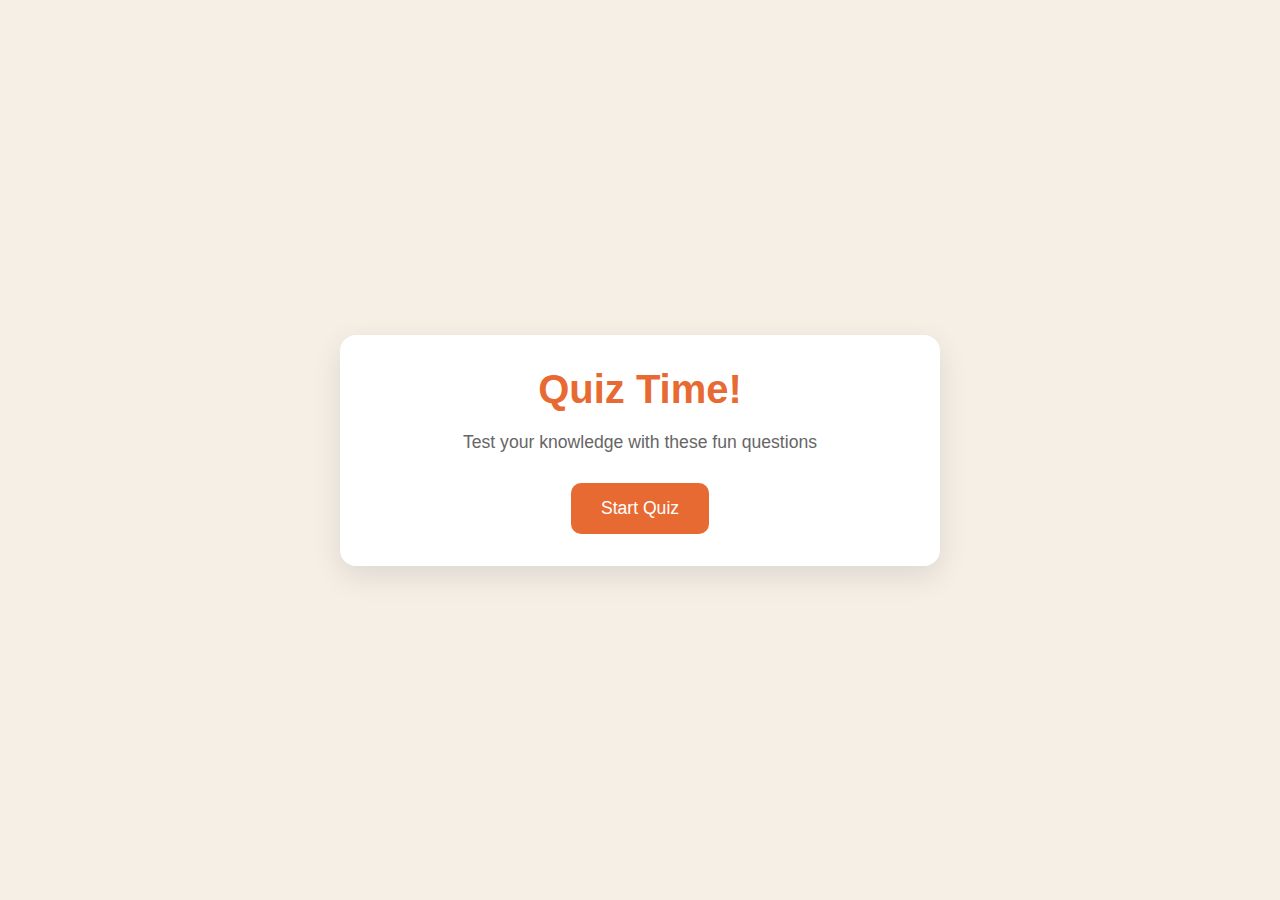
<file: 15-projects/project-1/index.html>
<!DOCTYPE html>
<html lang="en">

<head>
    <meta charset="UTF-8" />
    <meta name="viewport" content="width=device-width, initial-scale=1.0" />
    <title>Quiz Game</title>
    <link rel="stylesheet" href="style.css" />
</head>

<body>
    <div class="container">
        <div class="screen active" id="start-screen">
            <h1>Quiz Time!</h1>
            <p>Test your knowledge with these fun questions</p>
            <button id="start-btn">Start Quiz</button>
        </div>

        <div class="screen" id="quiz-screen">
            <div class="quiz-header">
                <h2 id="question-text">Question goes here</h2>
                <div class="quiz-info">
                    <p>
                        Question <span id="current-question">1</span> of <span id="total-questions">5</span>
                    </p>

                    <p>Score: <span id="score">0</span></p>
                </div>
            </div>

            <div id="answers-container" class="answers-container">
                <!-- Answer buttons will be insterted here from our js code later at some point -->
            </div>

            <div class="progress-bar">
                <div id="progress" class="progress"></div>
            </div>
        </div>

        <div id="result-screen" class="screen">
            <h1>Quiz Results</h1>
            <div class="result-info">
                <p>You scored <span id="final-score">0</span> out of <span id="max-score">5</span></p>

                <div id="result-message">Good job!</div>
            </div>
            <button id="restart-btn">Restart Quiz</button>
        </div>
    </div>

    <script src="config.js"></script>
</body>

</html>
</file>
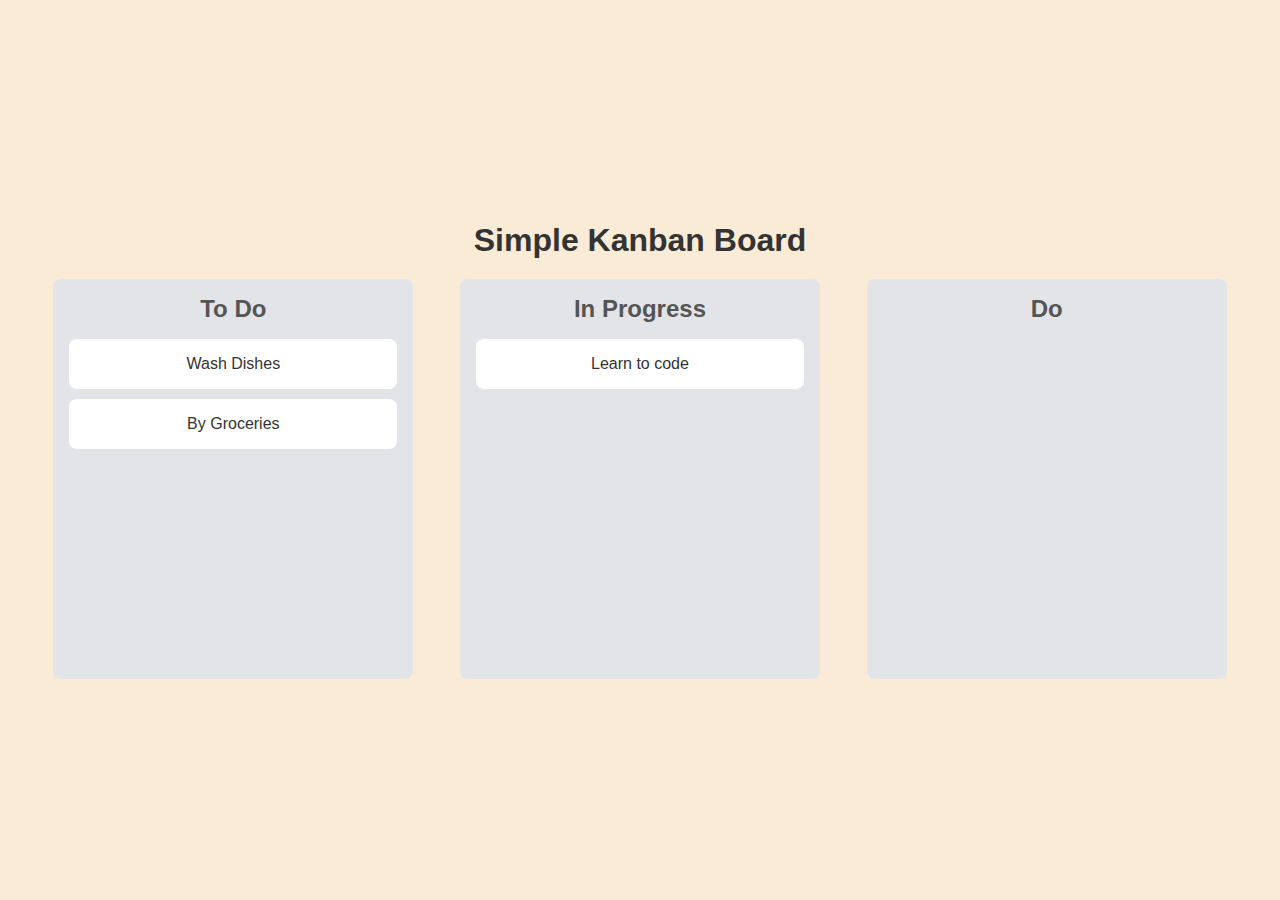
<file: 15-projects/project-3/index.html>
<!DOCTYPE html>
<html lang="es" dir="ltr">

<head>
    <meta charset="UTF-8">
    <title>Kaban Board</title>
    <meta http-equiv="X-UA-Compatible" content="IE=edge">
    <meta name="viewport" content="width=device-width, initial-scale=1.0, minimum-scale=1.0">
    <meta name="description" content="Descripción del sitio">
    <link rel="stylesheet" href="style.css">
</head>

<body>
    <div class="container">
        <h1>Simple Kanban Board</h1>

        <div class="board">

            <!-- List 1 -->
            <div class="list" id="list1">
                <h2>To Do</h2>
                <div class="card" id="card1" draggable="true">Wash Dishes</div>
                <div class="card" id="card2" draggable="true">By Groceries</div>
            </div>

            <!-- List 2 -->
            <div class="list" id="list2">
                <h2>In Progress</h2>
                <div class="card" id="card3" draggable="true">Learn to code</div>
            </div>

            <!-- List 3 -->
            <div class="list" id="list3">
                <h2>Do</h2>
            </div>

        </div>

    </div>


    <!-- Scripts al final del body -->
    <script defer src="script.js"></script>
</body>

</html>
</file>
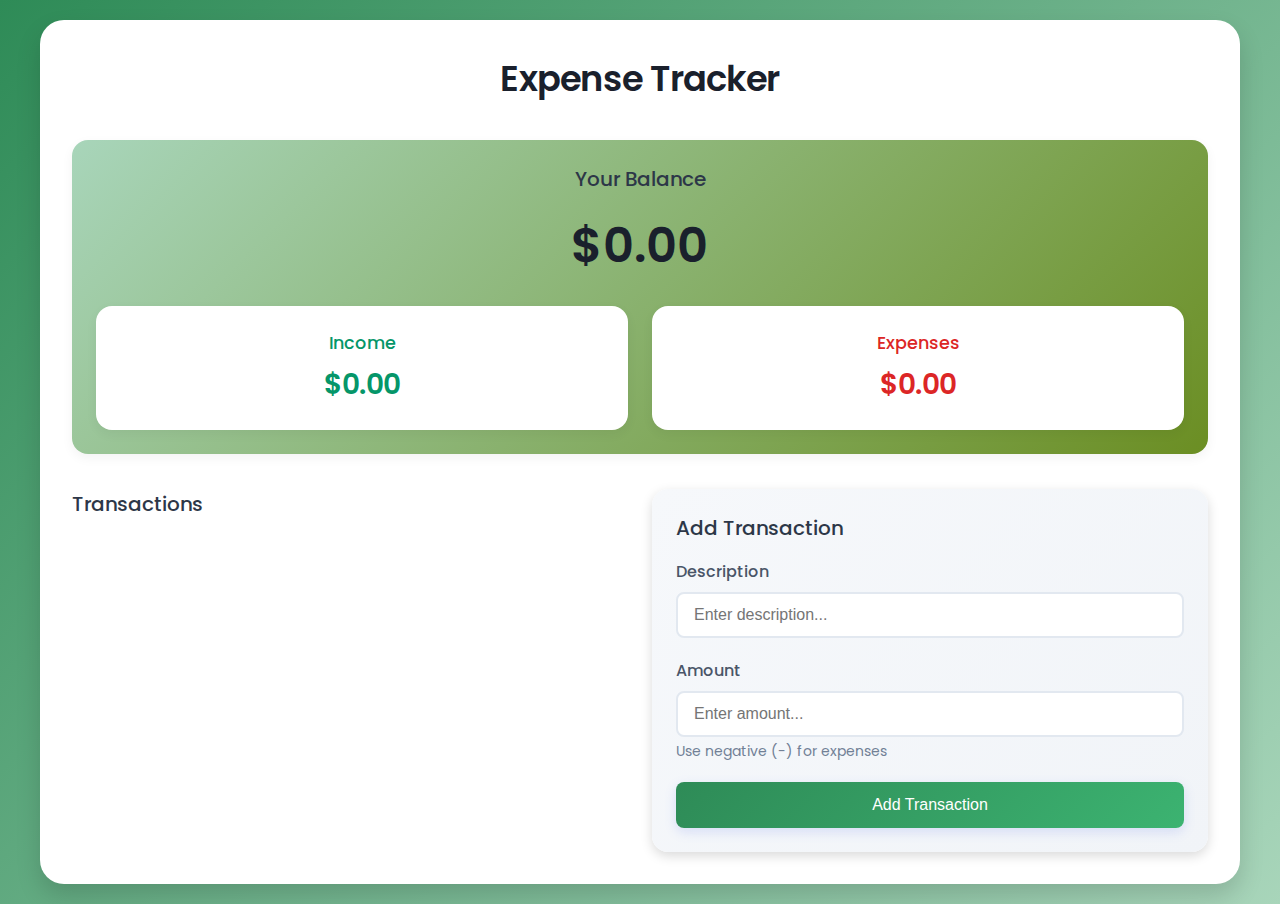
<file: 15-projects/project-4/index.html>
<!DOCTYPE html>
<html lang="en">

<head>
    <meta charset="UTF-8" />
    <meta name="viewport" content="width=device-width, initial-scale=1.0" />
    <title>Expense Tracker</title>
    <link rel="stylesheet" href="style.css" />
    <link
        href="https://fonts.googleapis.com/css?family=Poppins:100,100italic,200,200italic,300,300italic,regular,italic,500,500italic,600,600italic,700,700italic,800,800italic,900,900italic"
        rel="stylesheet" />
</head>

<body>
    <div class="container">
        <h1>Expense Tracker</h1>

        <div class="balance-container">
            <h2>Your Balance</h2>
            <h1 id="balance">$0.00</h1>

            <div class="summary">
                <div class="income">
                    <h3>Income</h3>
                    <p id="income-amount">$0.00</p>
                </div>
                <div class="expenses">
                    <h3>Expenses</h3>
                    <p id="expense-amount">$0.00</p>
                </div>
            </div>
        </div>

        <div class="main-content">
            <div class="transaction-container">
                <h2>Transactions</h2>
                <ul id="transaction-list">
                    <!-- TRANSACTIONS WILL BE INSERTED HERE -->
                </ul>
            </div>

            <div class="form-container">
                <h2>Add Transaction</h2>

                <form id="transaction-form">
                    <div class="form-group">
                        <label for="description">Description</label>
                        <input type="text" id="description" placeholder="Enter description..." required />
                    </div>

                    <div class="form-group">
                        <label for="amount">Amount</label>
                        <input type="number" id="amount" placeholder="Enter amount..." required />
                        <small>Use negative (-) for expenses</small>
                    </div>

                    <button type="submit">Add Transaction</button>
                </form>
            </div>
        </div>
    </div>

    <script src="script.js"></script>
</body>

</html>
</file>
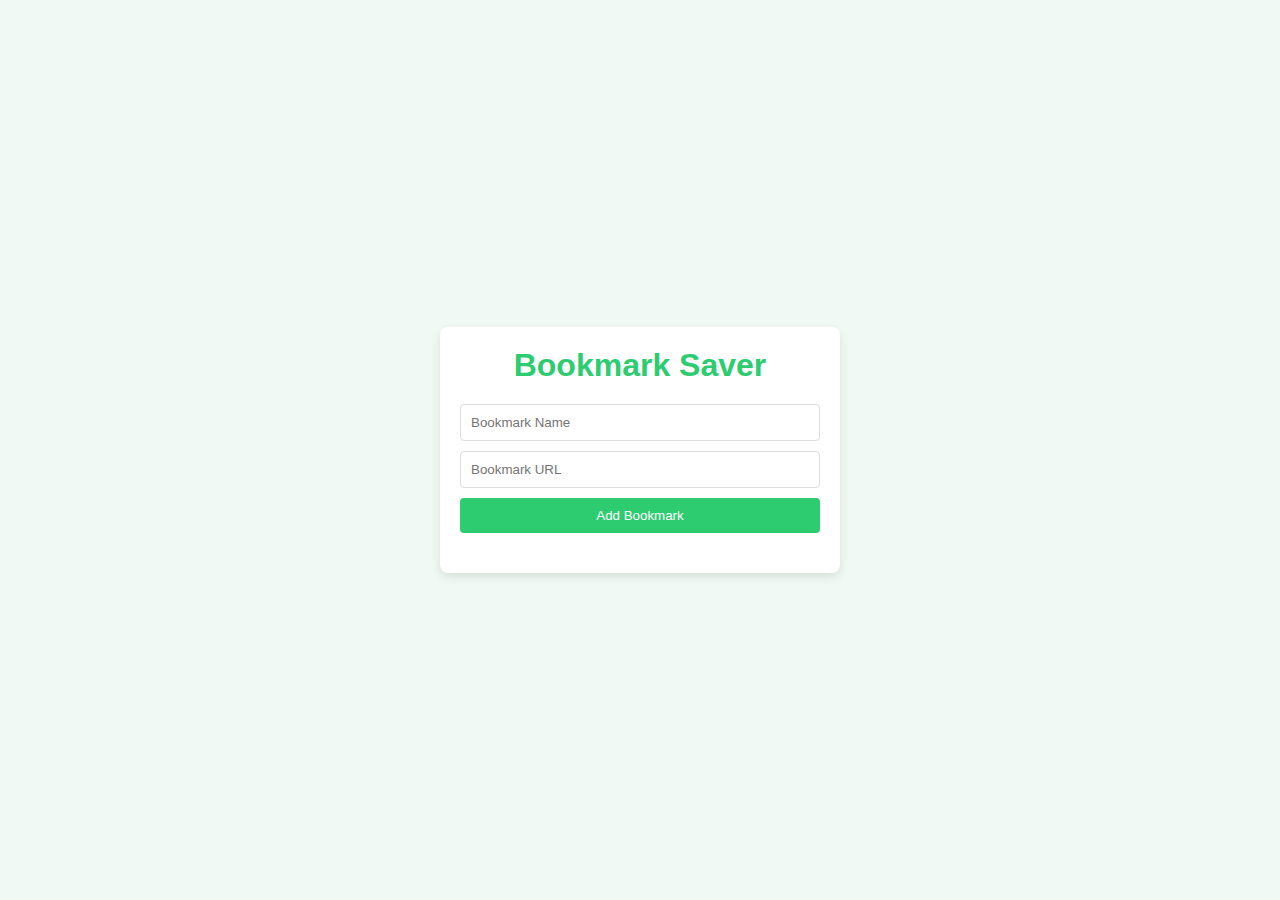
<file: 15-projects/project-5/index.html>
<!DOCTYPE html>
<html lang="en">

<head>
    <meta charset="UTF-8" />
    <meta name="viewport" content="width=device-width, initial-scale=1.0" />
    <title>Bookmark Saver</title>
    <link rel="stylesheet" href="style.css" />
</head>

<body>
    <div class="app-container">
        <h1>Bookmark Saver</h1>
        <div class="input-container">
            <input type="text" id="bookmark-name" placeholder="Bookmark Name" />
            <input type="url" id="bookmark-url" placeholder="Bookmark URL" />
            <button id="add-bookmark">Add Bookmark</button>
        </div>

        <ul id="bookmark-list"></ul>
    </div>

    <script src="config.js"></script>
</body>

</html>
</file>
<file: 15-projects/project-3/style.css>
* {
    padding: 0;
    margin: 0;
    box-sizing: border-box;
}

body {
    font-family: sans-serif;
    background-color: antiquewhite;
    display: flex;
    justify-content: center;
    align-items: center;
    min-height: 100vh;
}

.container {
    text-align: center;
    width: 100%;
    padding: 1.2rem;
}

h1 {
    color: #333;
    margin-bottom: 20px;
    font-size: 2rem;
}

.board {
    display: flex;
    justify-content: space-around;
    align-items: flex-start;
    width: 100%;
    max-width: 1200px;
    margin: 0 auto;
    gap: 20px;
}

.list {
    background-color: #e3e4e8;
    padding: 1rem;
    border-radius: 8px;
    width: 30%;
    min-height: 400px;
    box-shadow: 0 4px 8px rgba(0, 0, 0, 0, 0.2);
}

.list h2 {
    color: #555;
    margin-bottom: 1rem;
    font-size: 1.5rem;
}

.card {
    background-color: white;
    color: #333;
    padding: 1rem;
    margin-bottom: 10px;
    border-radius: 8px;
    cursor: grab;
    box-shadow: 0 2px 4px rgba(0, 0, 0, 0, 0.2);
    transition: transform 0.2s, box-shadow 0.2s;
}

.card:active {
    cursor: grabbing;
    transform: scale(1.05);
    box-shadow: 0 4px 8px rgba(0, 0, 0, 0, 0.2);
}

.list.over {
    background-color: #d1d3d8;
}

@media (max-width: 768px) {
    .board {
        flex-direction: column;
        align-items: center;
    }

    .list {
        width: 80px;
        margin-bottom: 20px;
    }
}
</file>
<file: 15-projects/project-4/style.css>
* {
    margin: 0;
    padding: 0;
    box-sizing: border-box;
}

body {
    background: linear-gradient(135deg, #2e8b57, #a8d5ba);
    min-height: 100vh;
    font-family: "Poppins", sans-serif;
    display: flex;
    align-items: center;
    justify-content: center;
    padding: 20px;
    color: #2d3436;
}

.container {
    width: 100%;
    max-width: 1200px;
    background-color: #fff;
    padding: 2rem;
    border-radius: 24px;
    box-shadow: 0 12px 24px rgba(0, 0, 0, 0.15);
}

h1 {
    text-align: center;
    color: #1a202c;
    margin-bottom: 35px;
    font-size: 2.2rem;
    font-weight: 600;
    letter-spacing: -0.5px;
}

h2 {
    color: #2d3748;
    margin-bottom: 1rem;
    font-size: 1.25rem;
    font-weight: 500;
}

.balance-container {
    text-align: center;
    margin-bottom: 35px;
    padding: 24px;
    background: linear-gradient(135deg, #a8d5ba, #6b8e23);
    border-radius: 1rem;
    box-shadow: 0 4px 12px rgba(0, 0, 0, 0.05);
}

.balance-container h1 {
    font-size: 3rem;
    margin: 15px 0;
}

.summary {
    display: grid;
    grid-template-columns: 1fr 1fr;
    gap: 24px;
    margin-top: 24px;
}

.main-content {
    display: grid;
    grid-template-columns: 1fr 1fr;
    gap: 24px;
}

.income,
.expenses {
    background-color: white;
    padding: 24px;
    border-radius: 1rem;
    box-shadow: 0 4px 12px rgba(0, 0, 0, 0.05);
    transition: transform 0.2s ease;
}

.income:hover,
.expenses:hover {
    transform: translateY(-2px);
}

.income h3 {
    color: #059669;
    font-size: 1.1rem;
    font-weight: 500;
}

.expenses h3 {
    color: #dc2626;
    font-size: 1.1rem;
    font-weight: 500;
}

.income p,
.expenses p {
    margin-top: 8px;
    font-size: 1.75rem;
    font-weight: 600;
}

.income p {
    color: #059669;
}

.expenses p {
    color: #dc2626;
}

.transaction-container {
    height: 100%;
    display: flex;
    flex-direction: column;
}

#transaction-list {
    list-style: none;
    max-height: 500px;
    overflow-y: auto;
    padding-right: 8px;
    flex-grow: 1;
}

#transaction-list::-webkit-scrollbar {
    width: 8px;
}

#transaction-list::-webkit-scrollbar-track {
    /* track is the bg of the scrollbar */
    background-color: #f1f1f1;
    border-radius: 4px;
}
#transaction-list::-webkit-scrollbar-thumb {
    /* thumb is the draggble part of the scrollbar */
    background-color: #cbd5e0;
    border-radius: 4px;
}
#transaction-list::-webkit-scrollbar-thumb:hover {
    background-color: #a0aec0;
}

.transaction {
    display: flex;
    justify-content: space-between;
    align-items: center;
    padding: 1rem 1.2rem;
    margin-bottom: 12px;
    border-radius: 12px;
    background-color: #fff;
    box-shadow: 0 2px 8px rgba(0, 0, 0, 0.05);
    transition: all 0.2s ease;
    border-right: 5px solid;
    animation: slideIn 0.3s ease;
}

@keyframes slideIn {
    from {
        opacity: 0;
        transform: translateX(-20px);
    }

    to {
        opacity: 1;
        transform: translateX(0px);
    }
}

.transaction:hover {
    transform: translateX(4px);
    box-shadow: 0 4px 12px rgba(0, 0, 0, 0.1);
}

.transaction.income {
    border-right-color: #059669;
}

.transaction.expense {
    border-right-color: #dc2626;
}

.transaction .delete-btn {
    background: none;
    border: none;
    color: #dc2626;
    cursor: pointer;
    font-size: 1.4rem;
    opacity: 0;
    transition: all 0.2s ease;
    padding: 4px 8px;
    border-radius: 4px;
    margin-left: 12px;
}

.transaction:hover .delete-btn {
    opacity: 1;
}

.transaction .delete-btn:hover {
    background-color: #fee2e2;
    transform: scale(1.1);
}

.form-container {
    background: linear-gradient(135deg, #f6f8fb, #f1f4f8);
    padding: 24px;
    border-radius: 16px;
    box-shadow: 0 4px 12px rgba(0, 0, 0, 0.15);
    height: 100%;
    display: flex;
    flex-direction: column;
}

.form-container form {
    height: 100%;
    display: flex;
    flex-direction: column;
}

.form-group {
    margin-bottom: 20px;
}

label {
    display: block;
    margin-bottom: 8px;
    color: #4a5568;
    font-weight: 500;
}

input {
    width: 100%;
    padding: 12px 16px;
    border: 2px solid #e2e8f0;
    border-radius: 8px;
    font-size: 1rem;
    transition: all 0.2s ease;
    background-color: white;
}

input:focus {
    outline: none;
    border-color: #667eea;
    box-shadow: 0 0 0 3px rgba(102, 126, 234, 0.1);
}

input:hover {
    border-color: #cbd5e0;
}

small {
    color: #718096;
    font-size: 0.875rem;
    margin-top: 4px;
    display: block;
}

button[type="submit"] {
    width: 100%;
    padding: 14px;
    background: linear-gradient(135deg, #2e8b57 0%, #3cb371 100%);
    color: white;
    border: none;
    border-radius: 8px;
    cursor: pointer;
    font-size: 1rem;
    font-weight: 500;
    transition: all 0.2s ease;
    box-shadow: 0 4px 12px rgba(102, 126, 234, 0.2);
    margin-top: auto;
}

button[type="submit"]:hover {
    transform: translateY(-2px);
    box-shadow: 0 6px 16px rgba(102, 126, 234, 0.3);
}

button[type="submit"]:active {
    transform: translateY(0);
}

/* responsiveness */

@media (max-width: 900px) {
    .main-content {
        grid-template-columns: 1fr;
    }

    #transaction-list {
        max-height: 300px;
    }
}

@media (max-width: 480px) {
    .container {
        padding: 24px;
    }

    .summary {
        grid-template-columns: 1fr;
        gap: 16px;
    }

    .balance-container h1 {
        font-size: 2.5rem;
    }

    .income p,
    .expenses p {
        font-size: 1.5rem;
    }

    .transaction {
        padding: 14px 16px;
    }

    h1 {
        font-size: 1.8rem;
    }
}
</file>
<file: 15-projects/project-5/style.css>
* {
    margin: 0;
    padding: 0;
    box-sizing: border-box;
}

body {
    font-family: sans-serif;
    background-color: #f0f9f4;
    color: #333;
    display: flex;
    justify-content: center;
    align-items: center;
    height: 100vh;
}

.app-container {
    background-color: #fff;
    padding: 20px;
    border-radius: 8px;
    box-shadow: 0 4px 10px rgba(0, 0, 0, 0.1);
    max-width: 400px;
    width: 90%;
    text-align: center;
}

h1 {
    color: #2ecc71;
    margin-bottom: 20px;
}

.input-container {
    display: flex;
    flex-direction: column;
    gap: 10px;
    margin-bottom: 20px;
}

input {
    padding: 10px;
    border-radius: 4px;
    border: 1px solid #ddd;
}

button {
    padding: 10px;
    background-color: #2ecc71;
    color: white;
    border: none;
    border-radius: 4px;
    cursor: pointer;
    transition: background-color 0.3s ease;
}

button:hover {
    background-color: #27ae60;
}

#bookmark-list {
    list-style: none;
    padding: 0;
}

#bookmark-list li {
    background-color: #f9f9f9;
    padding: 10px;
    border: 1px solid #ddd;
    border-radius: 4px;
    margin-bottom: 10px;
    display: flex;
    justify-content: space-between;
    align-items: center;
}

#bookmark-list a {
    color: #2ecc71;
    text-decoration: none;
}

#bookmark-list button {
    background-color: #e74c3c;
    padding: 5px 10px;
}

#bookmark-list button:hover {
    background-color: #c0392b;
}
</file>
<file: 15-projects/project-1/style.css>
/* Basic Reset */

* {
    margin: 0;
    padding: 0;
    box-sizing: border-box;
}

body {
    background: #f5efe6;
    display: flex;
    justify-content: center;
    align-items: center;
    min-height: 100vh;
    padding: 1rem;
    font-family: sans-serif;
}

.container {
    background-color: white;
    border-radius: 1rem;
    box-shadow: 0 10px 30px rgba(0, 0, 0, 0.1);
    width: 100%;
    max-width: 600px;
    overflow: hidden;
    position: relative;
}

/* SCREENS */
.screen {
    display: none;
    padding: 2rem;
    text-align: center;
}

.screen.active {
    display: block;
}

/* START SCREEN */

#start-screen h1 {
    color: #e86a33;
    margin-bottom: 20px;
    font-size: 2.5rem;
}

#start-screen p {
    color: #666;
    margin-bottom: 30px;
    font-size: 1.1rem;
}

.quiz-header {
    margin-bottom: 1rem;
}

#question-text {
    color: #333;
    font-size: 1.5rem;
    margin-bottom: 1rem;
    line-height: 1.4;
}

.quiz-info {
    display: flex;
    justify-content: space-between;
    color: #666;
    margin-bottom: 10px;
}

.answers-container {
    display: flex;
    flex-direction: column;
    gap: 10px;
    margin-bottom: 25px;
}

.answer-btn {
    background-color: #f8f0e5;
    color: #333;
    border: 2px solid #eadbc8;
    border-radius: 10px;
    padding: 1rem;
    cursor: pointer;
    text-align: left;
    transition: all 0.3s ease;
}

.answer-btn:hover {
    background-color: #eadbc8;
    border-color: #dac0ae;
}

.answer-btn.correct {
    background-color: #e6fff0;
    border-color: #a3f0c4;
    color: #28a745;
}

.answer-btn.incorrect {
    background-color: #fff0f0;
    border-color: #ffbdbd;
    color: #dc3545;
}

.progress-bar {
    height: 10px;
    background-color: #f8f0e5;
    border-radius: 5px;
    overflow: hidden;
    margin-top: 20px;
}

.progress {
    height: 100%;
    background-color: #e86a33;
    width: 0%;
    transition: width 0.3s ease;
}

/* RESULT SCREEN */

#result-screen h1 {
    color: #e86a33;
    margin-bottom: 30px;
}

.result-info {
    background-color: #f8f0e5;
    border-radius: 10px;
    padding: 20px;
    margin-bottom: 30px;
}

.result-info p {
    font-size: 1.2rem;
    color: #333;
    margin-bottom: 1rem;
}

#result-message {
    font-size: 1.5rem;
    font-weight: 600;
    color: #e86a33;
}

button {
    background-color: #e86a33;
    color: white;
    border: none;
    border-radius: 10px;
    padding: 15px 30px;
    font-size: 1.1rem;
    cursor: pointer;
    transition: background-color 0.3s ease;
}

button:hover {
    background-color: #d45b28;
}

/* RESPONSIVE DESIGN */
@media (max-width: 500px) {
    /* when we hit 500px and below, implement the styles below */

    .screen {
        padding: 1rem;
    }

    #start-screen h1 {
        font-size: 2rem;
    }

    #question-text {
        font-size: 1.3rem;
    }

    .answer-btn {
        padding: 12px;
    }

    button {
        padding: 12px 25px;
        font-size: 1rem;
    }
}
</file>
